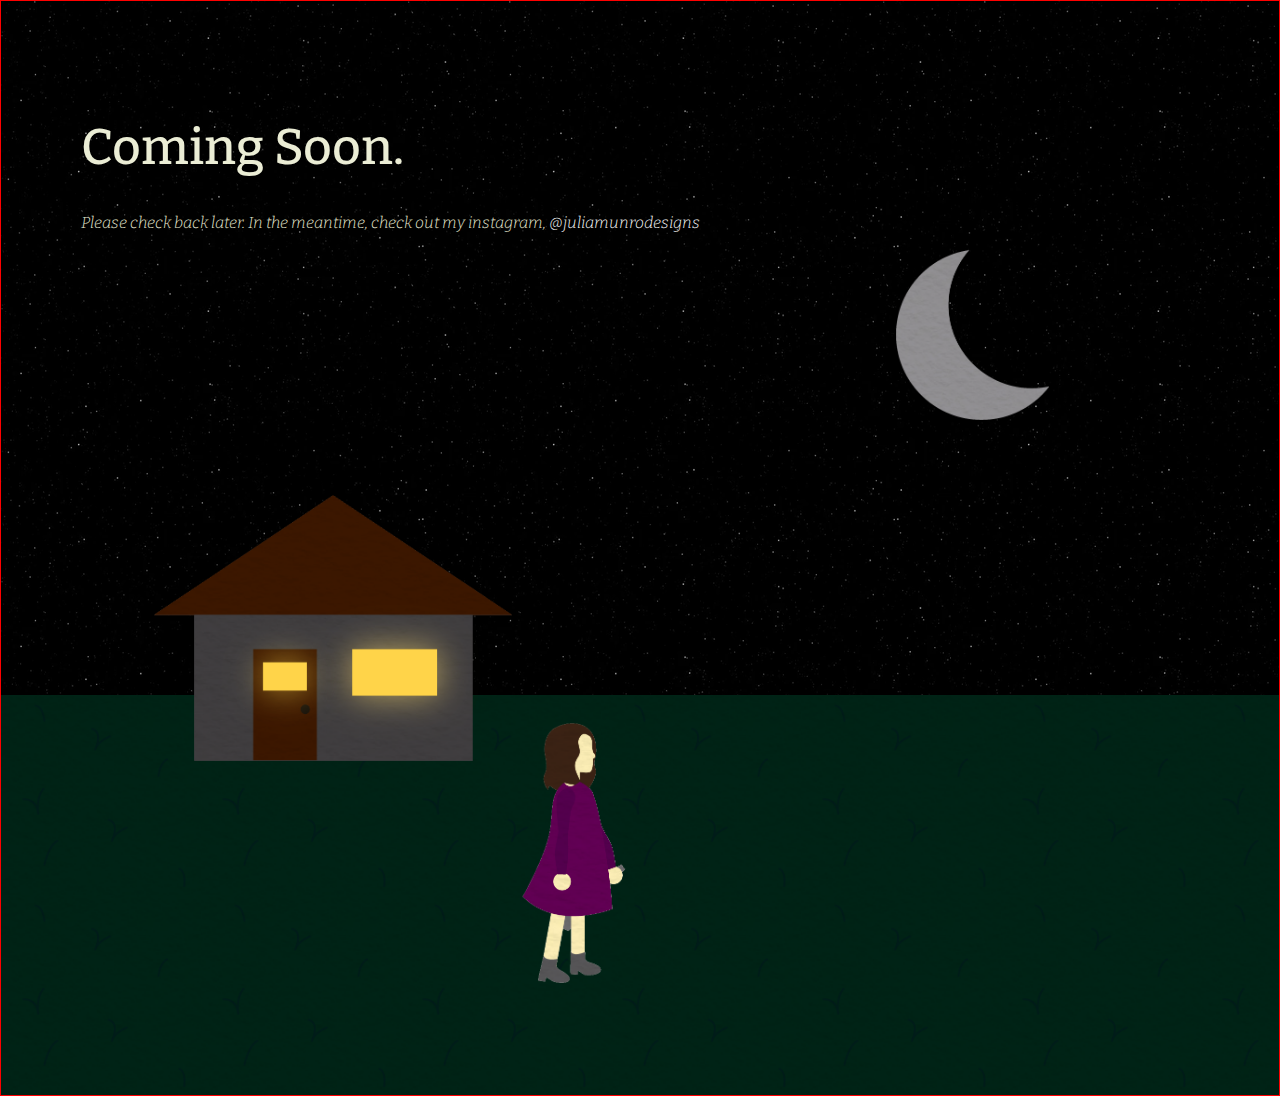
<file: index.html>
<!-- PERSONAL HOMEPAGE -->

  <!DOCTYPE html>

  <head>
  	<title>Julia Munro's Cosmos</title>
  	<meta name="viewport" content="width=device-width, initial-scale=1">


  	<!-- STYLES AND FONTS-->
  	<link rel="stylesheet" href="styles.css">
  	<link rel="preconnect" href="https://fonts.googleapis.com">
    <link rel="preconnect" href="https://fonts.gstatic.com" crossorigin>
    <link href="https://fonts.googleapis.com/css2?family=Bitter:wght@300;400;500&display=swap" rel="stylesheet">


  </head>


  <body>




  	<!-- HEADER -->
  	<header>


  	</header>
  	<!-- /end HEADER -->




  	<!-- MAIN -->

  	<main>
  		<h1>Coming Soon.</h1>
        <p>Please check back later. In the meantime, check out my instagram, <a href="https://www.instagram.com/juliamunrodesigns/">@juliamunrodesigns</a></p>

      <!-- Grid -->

      <div class="grid">

        <!-- Moon -->

        <div class="moon">
          <div class="moongrey">
           <img src="images/moongrey.png" alt="a grey crescent moon in the sky">
         </div>
       </div>

       <!-- House -->

       <div class="house">
        <div class="houseunlit">
         <img src="images/houseglow.png" alt="a house on a hill, with the interior lights glowing..">
       </div>
     </div>

     <!-- Girl -->

     <div class="girl">
      <div class="girlneutral">
       <img src="images/girlneutral.png" alt="a girl standing with a telescope by her side.">
     </div>
   </div>

   <div class="grass"></div>

 </div>

</main>
<!-- /end MAIN -->


<!-- FOOTER -->
<footer>

</footer>
<!-- /end FOOTER -->

</body>
</file>
<file: styles.css>
/* PERSONAL HOMEPAGE */



/* COLOR VARIABLES
----------------------------------------------- */
:root {
  --dark: #000000;
  --light: #FFFFFF;
  --mid: #CCCCCC;
}


/* BASE STYLES
----------------------------------------------- */
* {
  box-sizing: border-box;
}

body {
  margin: 0;
  padding: 0; 
  line-height: 1.3;
  color: #EBEDD5;
  font-size: 12px;
  font-family: 'Bitter', serif;
}

img {
  max-width: 100%;
  background-size: cover;
  background-repeat: repeat-y;
  max-height: 100%;
}


/* TYPOGRAPHY
----------------------------------------------- */


 a {
  color: white;
  text-decoration: none;
 }

a:hover {
          color: yellow;
          transiton:  1s ease;
      }

/* HEADER
----------------------------------------------- */
header {

}


/* MAIN
----------------------------------------------- */
main {
  padding: 80px 0 0px 0;
  background-image: url("images/starsbg.gif");
  border: 1px solid red; 
  height: 100%;
}

h1 {
  margin-left: 80px;
  font-size: 50px;
  font-weight: 500;
}

p {
  grid-area: 1 / 1 / span 1 / span 2;
  font-size: 16px;
  font-style: italic;
  font-weight: 300;
  margin-left: 80px;
  margin-right: 25%;

}

.instructions {
  animation: fadein 6s;
  animation-fill-mode: forwards;
  opacity: 0;
  animation-delay: 3s;

}

/*

@keyframes fadein {

  0% {
    opacity: 0;
  }

  100% {
    opacity: 1;
  }

}

*/

.grid {
  display: grid;
  grid-template-columns: 40% 30% 30%;
  grid-template-rows: auto;
  max-height: 1fr;
}

.moon {
  grid-area: 1 / 3 / span 1 / span 1;
  width: 40%;
  position: relative;
  top: 0;
  left: 0;
}

.overlaymoon {
  position: absolute;
  top: 0;
  left: 0;
  opacity: 0;
  transition: 1s ease;
}

.moon:hover .overlaymoon {
  opacity: 1;
  transition: 1s ease;
}

.house { 
  grid-area: 2 / 1 / span 1 / span 1;
  width: 70%;
  margin-left: auto;
  position: relative;
  transform: translateY(70px);
}

.overlayhouse {
  position: absolute;
    z-index: 2;
  top: 0;
  right: 0;
  opacity: 0;
  transition: 1s ease;
}

.house:hover .overlayhouse {
opacity: 1;
  transition: 1s ease;
}

.girl {
  grid-area: 3 / 2 / span 1 / span 1;
  width: 50%;
  position: relative;
  top: 0;
  left: 0;
}

/* 

.overlaygirl {
  position: absolute;
  z-index: 2;
  top: 0;
  left: 0;
  opacity: 0;
  transition: 1s ease;
}

.girl:hover .overlaygirl {
  opacity: 1;
  transition: 1s ease;
}

.girl:hover .girlneutral {
  opacity: 0;
  transition: 1s ease;
}

*/

.grass {
  grid-area: 3 / 1 / span 1 / span 3;
  height: 400px;
  background-color: #113427;
  background-image: url("images/grass.png");
  background-size: 200px;

}

.starsgrid {
  z-index: -1;
  margin-left: 80px;
  display: grid;
  grid-template-columns: 25% 25% 25% 25%;
  grid-template-rows: auto;
  max-height: 1fr;
}


/* FOOTER
----------------------------------------------- */
footer {

}

hr {
  height: 500px;
}



/* MEDIA QUERIES
----------------------------------------------- */

/* Tablet */
@media (min-width: 768px) and (max-width: 1023px) {

h1 {
  font-size: 35px;
}

p {
  grid-area: 1 / 1 / span 1 / span 1;
  margin-right: -100px;
}


.grid {
  display: grid;
  grid-template-columns: 50% 50%;
  grid-template-rows: auto;
}

.moon {
  grid-area: 1 / 2 / span 1 / span 1;
  width: 30%;
  display: block;
  margin-left: auto;
  position: relative;
  margin-right: 80px;
}


.house { 
  grid-area: 2 / 1 / span 1 / span 1;
  width: 70%;
   display: block;
  margin-left: auto;
  margin-right: auto;
}

.girl {
  grid-area: 3 / 1 / span 1 / span 2;
  width: 23%;
  position: relative;
  display: block;
  margin-left: auto;
  margin-right: auto;
}
}


/* Mobile */
@media (max-width: 767px) {


  h1 {
    font-size: 25px;
  }

  p {
  grid-area: 1 / 1 / span 1 / span 1;
  font-size: 14px;
  margin-right: 250px;
}

.grid {
  display: grid;
  grid-template-columns: 100%;
  grid-template-rows: auto;
  max-height: 1fr;
}

.moon {
  grid-area: 1 / 1 / span 1 / span 1;
  width: 16%;
  display: block;
  margin-left: auto;
  position: relative;
 transform: translateX(-80px);
}


.house { 
  grid-area: 2 / 1 / span 1 / span 1;
  width: 45%;
  margin-left: 40px;
  position: relative;
}

.girl {
  grid-area: 3 / 1 / span 1 / span 1;
  width: 26%;
  position: relative;
  display: block;
  margin-left: auto;
  margin-right: auto;
}
}
</file>
